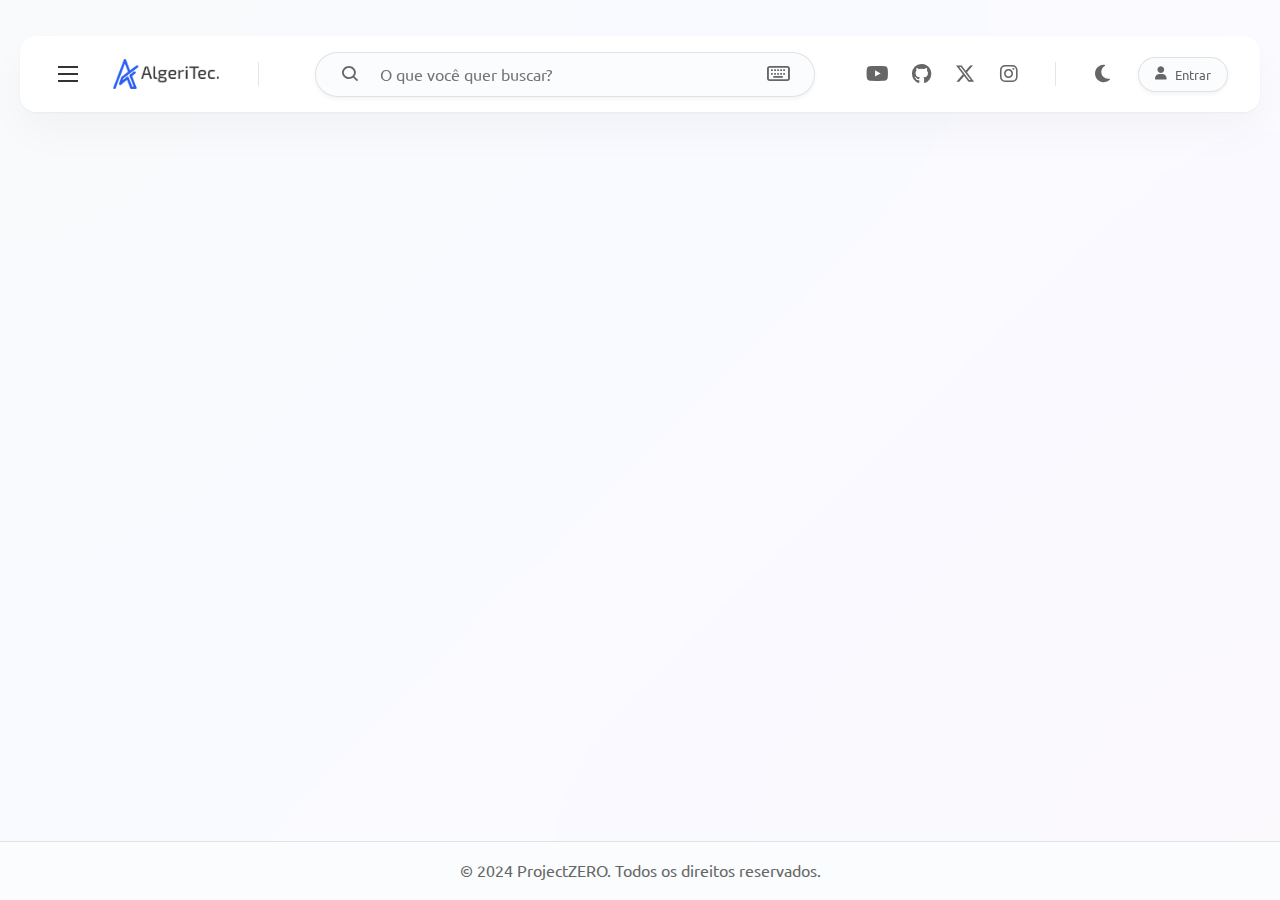
<file: index.html>
<!DOCTYPE html>
<html lang="pt-BR">
<head>
    <meta charset="UTF-8">
    <meta name="viewport" content="width=device-width, initial-scale=1.0">
    <meta name="description" content="ProjectZERO - Descrição do seu projeto">
    <title>ProjectZERO</title>
    <link rel="icon" type="image/png" href="assets/images/favicon.png">
    <link rel="stylesheet" href="assets/css/styles.css">
    <link rel="preconnect" href="https://fonts.googleapis.com">
    <link rel="preconnect" href="https://fonts.gstatic.com" crossorigin>
    <link href="https://fonts.googleapis.com/css2?family=Ubuntu:wght@300;400;500;700&display=swap" rel="stylesheet">
    <link href='https://unpkg.com/boxicons@2.1.4/css/boxicons.min.css' rel='stylesheet'>
    <link rel="stylesheet" href="https://cdnjs.cloudflare.com/ajax/libs/font-awesome/6.5.1/css/all.min.css">
</head>
<body>
    <header>
        <div class="header-left">
            <button class="menu-hamburger">
                <span></span>
                <span></span>
                <span></span>
            </button>
            <a href="/" class="logo-link">
                <img src="assets/images/logo.svg" alt="ProjectZERO Logo" class="logo">
            </a>
            <div class="separator"></div>
        </div>

        <div class="search-container">
            <button class="search-button">
                <i class='bx bx-search'></i>
            </button>
            <input type="search" placeholder="O que você quer buscar?" class="search-input">
            <button class="keyboard-button">
                <i class="fa-regular fa-keyboard"></i>
            </button>
        </div>

        <div class="header-right">
            <div class="social-links">
                <a href="#" class="social-link youtube">
                    <i class="fab fa-youtube"></i>
                </a>
                <a href="#" class="social-link github">
                    <i class="fab fa-github"></i>
                </a>
                <a href="#" class="social-link x">
                    <i class="fa-brands fa-x-twitter"></i>
                </a>
                <a href="#" class="social-link instagram">
                    <i class="fab fa-instagram"></i>
                </a>
            </div>
            <div class="separator"></div>
            <button class="theme-toggle" id="themeToggle">
                <i class="fas fa-moon"></i>
            </button>
            <button class="login-button">
                <i class="fas fa-user"></i>
                Entrar
            </button>
            <div class="login-popup">
                <form class="login-form">
                    <h3>Entre com sua conta</h3>
                    <div class="form-group">
                        <div class="input-with-icon">
                            <i class="fas fa-envelope"></i>
                            <input type="email" placeholder="Email" required>
                        </div>
                    </div>
                    <div class="form-group">
                        <div class="input-with-icon">
                            <i class="fas fa-lock"></i>
                            <input type="password" placeholder="Senha" required>
                            <button type="button" class="toggle-password">
                                <i class="fas fa-eye"></i>
                            </button>
                        </div>
                    </div>
                    <button type="submit" class="submit-button">Entrar</button>
                    <div class="social-login">
                        <span class="social-login-text">Ou entre com</span>
                        <div class="social-login-buttons">
                            <button type="button" class="social-login-btn github">
                                <i class="fab fa-github"></i>
                            </button>
                            <button type="button" class="social-login-btn google">
                                <i class="fab fa-google"></i>
                            </button>
                            <button type="button" class="social-login-btn facebook">
                                <i class="fab fa-facebook-f"></i>
                            </button>
                        </div>
                    </div>
                    <div class="form-footer">
                        <a href="recuperar-senha.html">Esqueceu a senha?</a>
                        <a href="cadastro.html">Criar conta</a>
                    </div>
                </form>
            </div>
        </div>
    </header>

    <nav class="side-menu">
        <div class="side-menu-header">
            <img src="assets/images/logo.svg" alt="ProjectZERO Logo" class="side-menu-logo">
            <button class="close-menu">
                <i class="fas fa-times"></i>
            </button>
        </div>
        <div class="menu-links">
            <a href="#" class="menu-link">
                <i class="fas fa-home"></i>
                <span>Home</span>
            </a>
            <a href="#" class="menu-link">
                <i class="fas fa-compass"></i>
                <span>Explore</span>
            </a>
            <a href="#" class="menu-link">
                <i class="fas fa-book"></i>
                <span>Library</span>
            </a>
            <a href="#" class="menu-link">
                <i class="fas fa-history"></i>
                <span>History</span>
            </a>
        </div>
    </nav>

    <main>
        <!-- Conteúdo principal será adicionado aqui -->
    </main>

    <div class="virtual-keyboard" id="virtualKeyboard">
        <div class="keyboard-header">
            <div class="drag-handle"></div>
        </div>
        <div class="keyboard-row">
            <button>1</button><button>2</button><button>3</button><button>4</button><button>5</button>
            <button>6</button><button>7</button><button>8</button><button>9</button><button>0</button>
        </div>
        <div class="keyboard-row">
            <button>q</button><button>w</button><button>e</button><button>r</button><button>t</button>
            <button>y</button><button>u</button><button>i</button><button>o</button><button>p</button>
        </div>
        <div class="keyboard-row">
            <button>a</button><button>s</button><button>d</button><button>f</button><button>g</button>
            <button>h</button><button>j</button><button>k</button><button>l</button><button>ç</button>
        </div>
        <div class="keyboard-row">
            <button class="caps"><i class="fas fa-arrow-up"></i></button>
            <button>z</button><button>x</button><button>c</button><button>v</button><button>b</button>
            <button>n</button><button>m</button><button class="backspace">⌫</button>
        </div>
        <div class="keyboard-row">
            <button class="space">Espaço</button>
        </div>
    </div>

    <footer>
        <p>&copy; 2024 ProjectZERO. Todos os direitos reservados.</p>
    </footer>

    <script src="assets/js/main.js"></script>

    <!-- Add after header -->
    <nav class="side-menu">
        <div class="side-menu-header">
            <img src="assets/images/logo.svg" alt="ProjectZERO Logo" class="side-menu-logo">
            <button class="close-menu">
                <i class="fas fa-times"></i>
            </button>
        </div>
        <div class="menu-links">
            <a href="#" class="menu-link">
                <i class="fas fa-home"></i>
                <span>Home</span>
            </a>
            <a href="#" class="menu-link">
                <i class="fas fa-compass"></i>
                <span>Explore</span>
            </a>
            <a href="#" class="menu-link">
                <i class="fas fa-book"></i>
                <span>Library</span>
            </a>
            <a href="#" class="menu-link">
                <i class="fas fa-history"></i>
                <span>History</span>
            </a>
        </div>
    </nav>
</body>
</html>
</file>
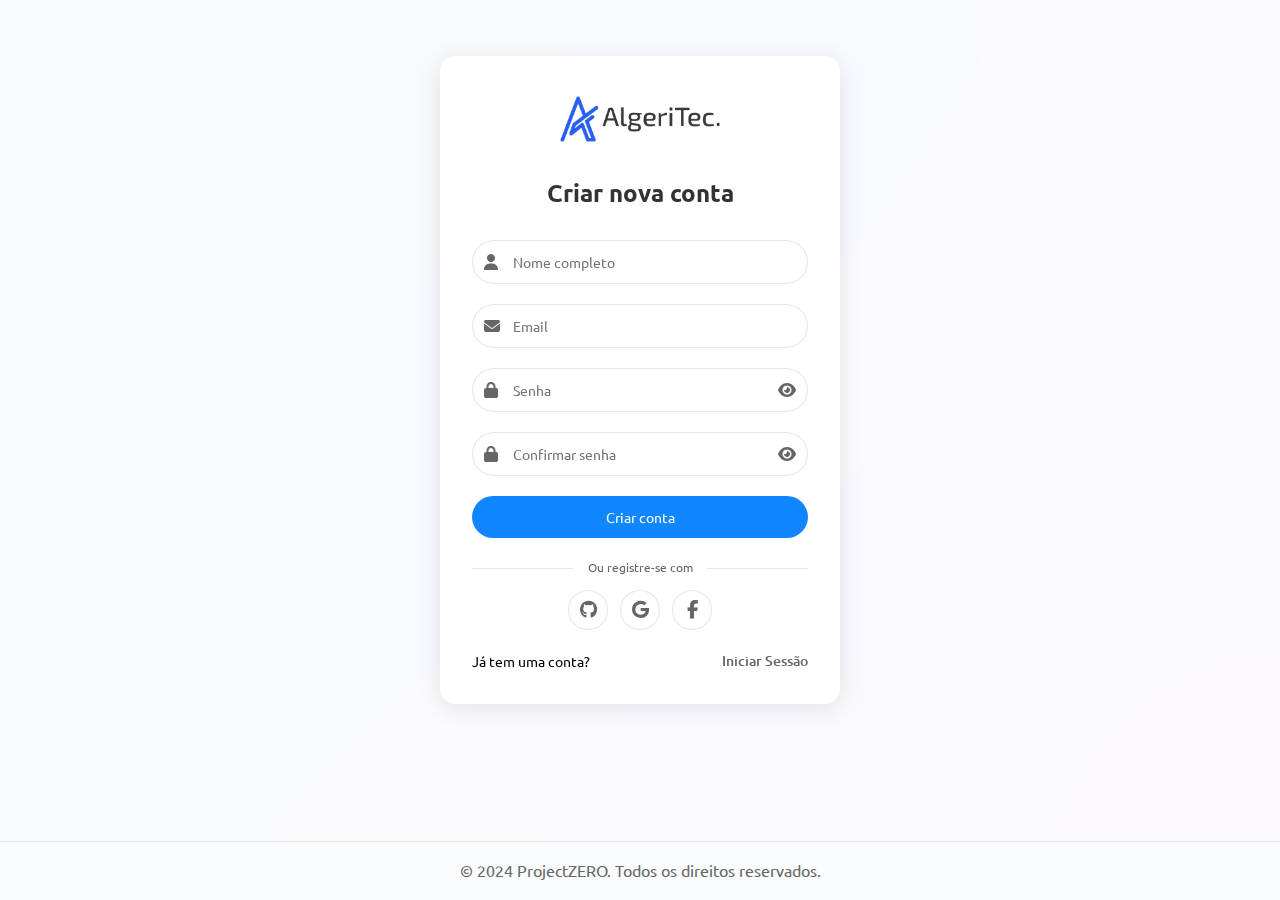
<file: cadastro.html>
<!DOCTYPE html>
<html lang="pt-BR">
<head>
    <meta charset="UTF-8">
    <meta name="viewport" content="width=device-width, initial-scale=1.0">
    <meta name="description" content="ProjectZERO - Create Account">
    <title>Criar nova conta - ProjectZERO</title>
    <link rel="icon" type="image/png" href="assets/images/favicon.png">
    <link rel="stylesheet" href="assets/css/styles.css">
    <link rel="preconnect" href="https://fonts.googleapis.com">
    <link rel="preconnect" href="https://fonts.gstatic.com" crossorigin>
    <link href="https://fonts.googleapis.com/css2?family=Ubuntu:wght@300;400;500;700&display=swap" rel="stylesheet">
    <link href='https://unpkg.com/boxicons@2.1.4/css/boxicons.min.css' rel='stylesheet'>
    <link rel="stylesheet" href="https://cdnjs.cloudflare.com/ajax/libs/font-awesome/6.5.1/css/all.min.css">
</head>
<body>
    <main class="register-container">
        <div class="register-box">
            <a href="index.html" class="login-logo-link">
                <img src="assets/images/logo.svg" alt="AlgeriTec Logo" class="login-logo">
            </a>
            <form class="register-form">
                <h2>Criar nova conta</h2>
                <div class="form-group">
                    <div class="input-with-icon">
                        <i class="fas fa-user"></i>
                        <input type="text" placeholder="Nome completo" required>
                    </div>
                </div>
                <div class="form-group">
                    <div class="input-with-icon">
                        <i class="fas fa-envelope"></i>
                        <input type="email" placeholder="Email" required>
                    </div>
                </div>
                <div class="form-group">
                    <div class="input-with-icon">
                        <i class="fas fa-lock"></i>
                        <input type="password" placeholder="Senha" required>
                        <button type="button" class="toggle-password">
                            <i class="fas fa-eye"></i>
                        </button>
                    </div>
                </div>
                <div class="form-group">
                    <div class="input-with-icon">
                        <i class="fas fa-lock"></i>
                        <input type="password" placeholder="Confirmar senha" required>
                        <button type="button" class="toggle-password">
                            <i class="fas fa-eye"></i>
                        </button>
                    </div>
                </div>
                <button type="submit" class="submit-button">Criar conta</button>
                <div class="social-login">
                    <span class="social-login-text">Ou registre-se com</span>
                    <div class="social-login-buttons">
                        <button type="button" class="social-login-btn github">
                            <i class="fab fa-github"></i>
                        </button>
                        <button type="button" class="social-login-btn google">
                            <i class="fab fa-google"></i>
                        </button>
                        <button type="button" class="social-login-btn facebook">
                            <i class="fab fa-facebook-f"></i>
                        </button>
                    </div>
                </div>
                <div class="form-footer">
                    <span>Já tem uma conta?</span>
                    <a href="entrar.html">Iniciar Sessão</a>
                </div>
            </form>
        </div>
    </main>

    <footer>
        <p>&copy; 2024 ProjectZERO. Todos os direitos reservados.</p>
    </footer>

    <script src="assets/js/main.js"></script>
</body>
</html>
</file>
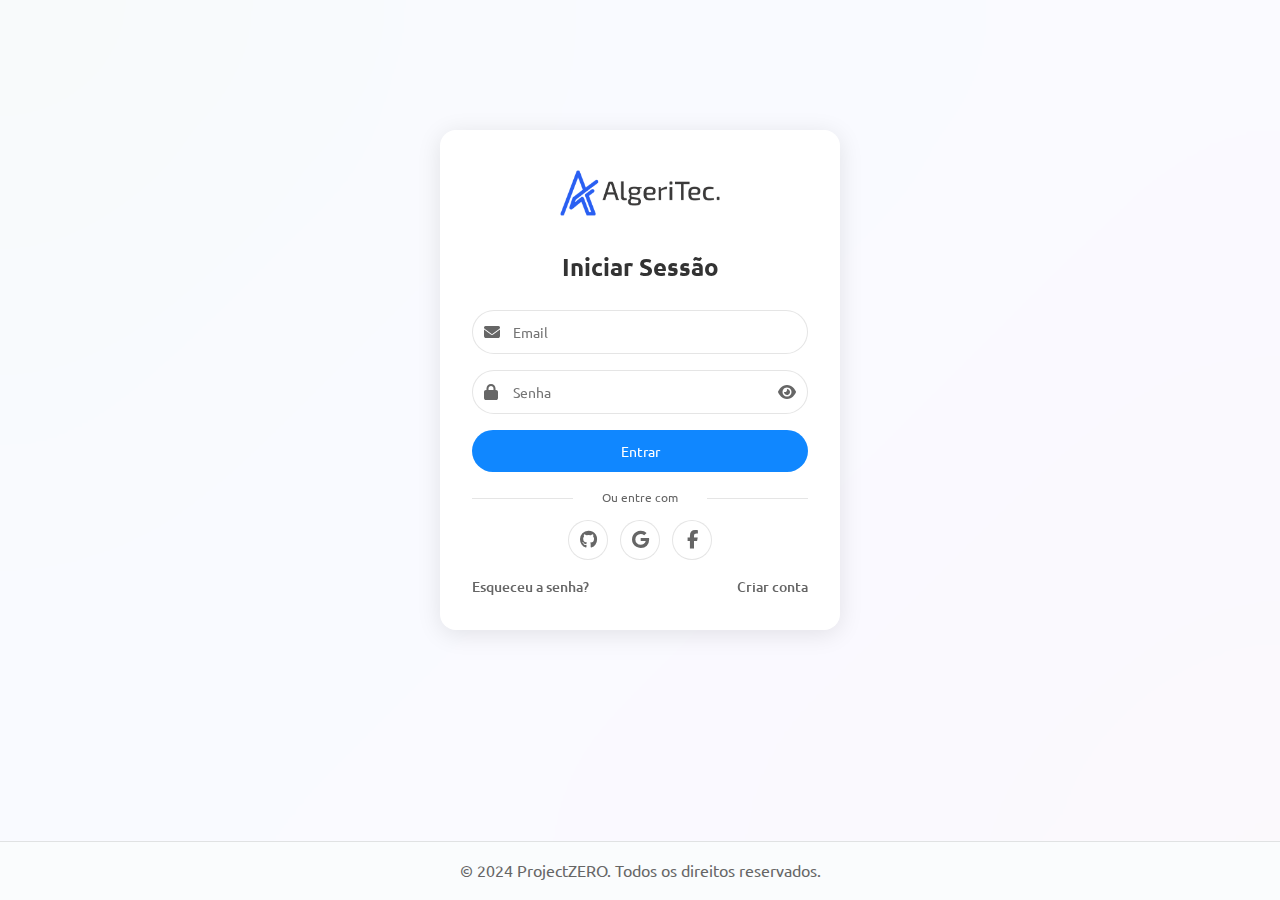
<file: entrar.html>
<!DOCTYPE html>
<html lang="pt-BR">
<head>
    <meta charset="UTF-8">
    <meta name="viewport" content="width=device-width, initial-scale=1.0">
    <meta name="description" content="ProjectZERO - Login">
    <title>Login - ProjectZERO</title>
    <link rel="icon" type="image/png" href="assets/images/favicon.png">
    <link rel="stylesheet" href="assets/css/styles.css">
    <link rel="preconnect" href="https://fonts.googleapis.com">
    <link rel="preconnect" href="https://fonts.gstatic.com" crossorigin>
    <link href="https://fonts.googleapis.com/css2?family=Ubuntu:wght@300;400;500;700&display=swap" rel="stylesheet">
    <link href='https://unpkg.com/boxicons@2.1.4/css/boxicons.min.css' rel='stylesheet'>
    <link rel="stylesheet" href="https://cdnjs.cloudflare.com/ajax/libs/font-awesome/6.5.1/css/all.min.css">
</head>
<body>
    <main class="register-container">
        <div class="register-box">
            <!-- Add logo with link -->
            <a href="index.html" class="login-logo-link">
                <img src="assets/images/logo.svg" alt="Algeritec Logo" class="login-logo">
            </a>
            <form class="login-form">
                <h3>Iniciar Sessão</h3>
                <div class="form-group">
                    <div class="input-with-icon">
                        <i class="fas fa-envelope"></i>
                        <input type="email" placeholder="Email" required>
                    </div>
                </div>
                <div class="form-group">
                    <div class="input-with-icon">
                        <i class="fas fa-lock"></i>
                        <input type="password" placeholder="Senha" required>
                        <button type="button" class="toggle-password">
                            <i class="fas fa-eye"></i>
                        </button>
                    </div>
                </div>
                <button type="submit" class="submit-button">Entrar</button>
                <div class="social-login">
                    <span class="social-login-text">Ou entre com</span>
                    <div class="social-login-buttons">
                        <button type="button" class="social-login-btn github">
                            <i class="fab fa-github"></i>
                        </button>
                        <button type="button" class="social-login-btn google">
                            <i class="fab fa-google"></i>
                        </button>
                        <button type="button" class="social-login-btn facebook">
                            <i class="fab fa-facebook-f"></i>
                        </button>
                    </div>
                </div>
                <div class="form-footer">
                    <a href="recuperar-senha.html">Esqueceu a senha?</a>
                    <a href="cadastro.html">Criar conta</a>
                </div>
            </form>
        </div>
    </main>

    <footer>
        <p>&copy; 2024 ProjectZERO. Todos os direitos reservados.</p>
    </footer>

    <script src="assets/js/main.js"></script>
</body>
</html>
</file>
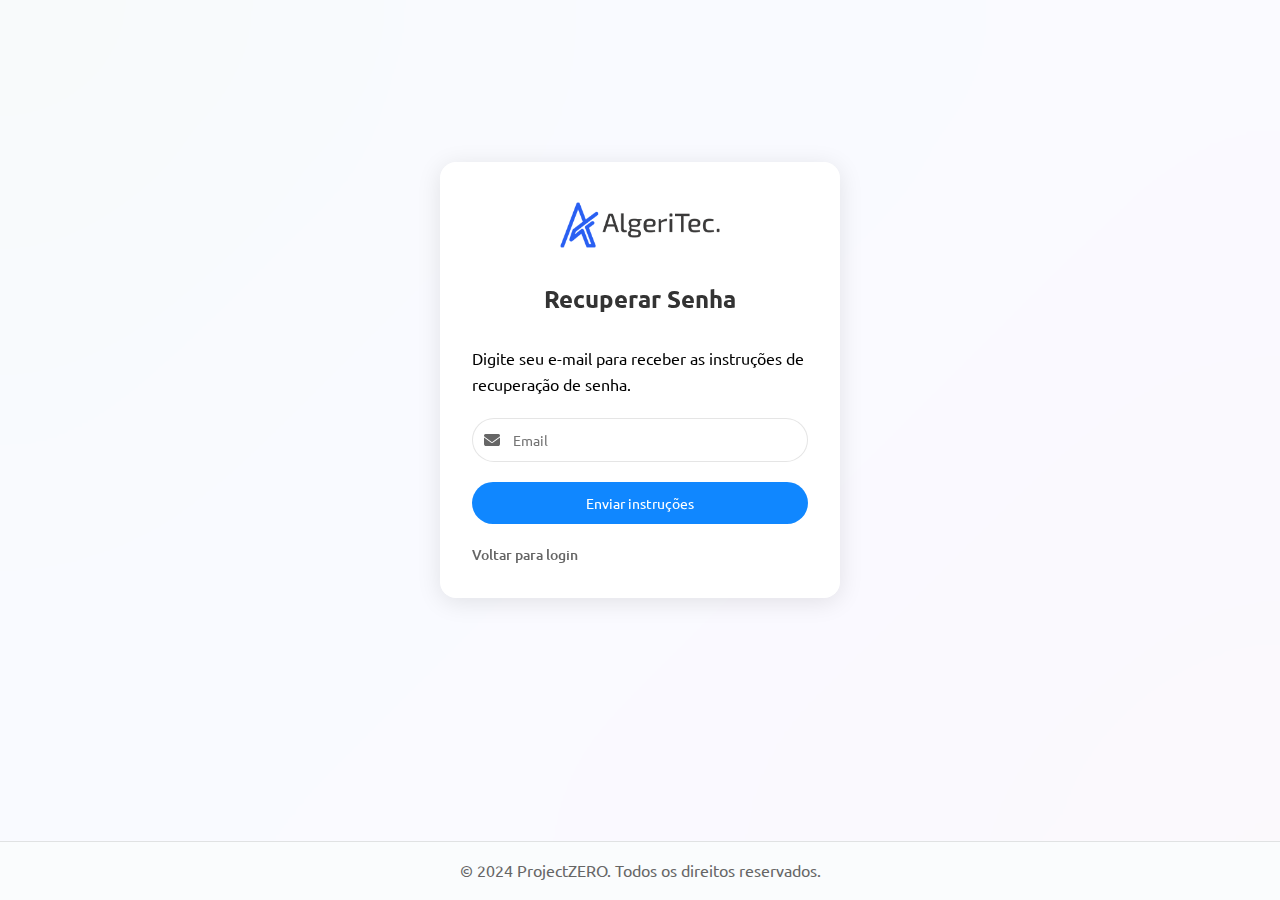
<file: recuperar-senha.html>
<!DOCTYPE html>
<html lang="pt-BR">
<head>
    <meta charset="UTF-8">
    <meta name="viewport" content="width=device-width, initial-scale=1.0">
    <meta name="description" content="ProjectZERO - Recuperar Senha">
    <title>Recuperar Senha - ProjectZERO</title>
    <link rel="icon" type="image/png" href="assets/images/favicon.png">
    <link rel="stylesheet" href="assets/css/styles.css">
    <link rel="preconnect" href="https://fonts.googleapis.com">
    <link rel="preconnect" href="https://fonts.gstatic.com" crossorigin>
    <link href="https://fonts.googleapis.com/css2?family=Ubuntu:wght@300;400;500;700&display=swap" rel="stylesheet">
    <link href='https://unpkg.com/boxicons@2.1.4/css/boxicons.min.css' rel='stylesheet'>
    <link rel="stylesheet" href="https://cdnjs.cloudflare.com/ajax/libs/font-awesome/6.5.1/css/all.min.css">
</head>
<body>
    <main class="register-container">
        <div class="register-box">
            <a href="index.html" class="login-logo-link">
                <img src="assets/images/logo.svg" alt="AlgeriTec Logo" class="login-logo">
            </a>
            <form class="register-form">
                <h2>Recuperar Senha</h2>
                <p class="recovery-text">Digite seu e-mail para receber as instruções de recuperação de senha.</p>
                <div class="form-group">
                    <div class="input-with-icon">
                        <i class="fas fa-envelope"></i>
                        <input type="email" placeholder="Email" required>
                    </div>
                </div>
                <button type="submit" class="submit-button">Enviar instruções</button>
                <div class="form-footer">
                    <a href="entrar.html">Voltar para login</a>
                </div>
            </form>
        </div>
    </main>

    <footer>
        <p>&copy; 2024 ProjectZERO. Todos os direitos reservados.</p>
    </footer>

    <script src="assets/js/main.js"></script>
</body>
</html>
</file>
<file: assets/css/styles.css>
@import 'components/dark-mode.css';

* {
    margin: 0;
    padding: 0;
    box-sizing: border-box;
}

body {
    font-family: 'Ubuntu', sans-serif;
    line-height: 1.6;
    background: linear-gradient(
        135deg,
        #F8FAFA 0%,
        #F9FAFF 25%,
        #FAFBFF 50%,
        #FAF9FF 75%,
        #FDFAFC 100%
    );
    background-attachment: fixed;
    backdrop-filter: blur(120px);
    min-height: 100vh;
}

/* Add this to ensure all text inputs and buttons use Ubuntu */
input, button, textarea, select {
    font-family: 'Ubuntu', sans-serif;
}

.header-left, .header-right {
    display: flex;
    align-items: center;
    gap: 20px;
}

.menu-hamburger {
    background: none;
    border: none;
    cursor: pointer;
    padding: 8px;
    display: flex;
    flex-direction: column;
    gap: 5px;
    width: 32px;
    height: 32px;
    justify-content: center;
    align-items: center;
    border-radius: 6px;
    transition: transform 0.2s ease, background-color 0.2s ease;
}

.menu-hamburger:hover {
    transform: scale(1.05);
    background-color: #f5f5f5;
}
* {
    margin: 0;
    padding: 0;
    box-sizing: border-box;
}

body {
    font-family: 'Ubuntu', sans-serif;
    line-height: 1.6;
    background: linear-gradient(
        135deg,
        #F8FAFA 0%,
        #F9FAFF 25%,
        #FAFBFF 50%,
        #FAF9FF 75%,
        #FDFAFC 100%
    );
    background-attachment: fixed;
    backdrop-filter: blur(120px);
    min-height: 100vh;
}

/* Add this to ensure all text inputs and buttons use Ubuntu */
input, button, textarea, select {
    font-family: 'Ubuntu', sans-serif;
}

header {
    background-color: #fff;
    margin: 36px 20px; /* Reduced from 36px to 20px on left and right */
    padding: 2rem;
    border-radius: 16px;
    box-shadow: 
        0 1px 3px rgb(0 0 0 / .05),
        0 20px 40px rgb(0 0 0 / .03);
    position: fixed;
    top: 0;
    left: 0;
    right: 0;
    z-index: 1000;
    display: flex;
    align-items: center;
    justify-content: space-between;
    height: 76px;  /* Updated from 70px to 76px */
}

.header-left, .header-right {
    display: flex;
    align-items: center;
    gap: 20px;
}

.menu-hamburger {
    background: none;
    border: none;
    cursor: pointer;
    padding: 8px;
    display: flex;
    flex-direction: column;
    gap: 5px;
    width: 32px;
    height: 32px;
    justify-content: center;
    align-items: center;
    border-radius: 6px;
    transition: transform 0.2s ease, background-color 0.2s ease;
}

.menu-hamburger:hover {
    transform: scale(1.05);
    background-color: #f5f5f5;
}

.menu-hamburger span {
    display: block;
    width: 20px;
    height: 2px;
    background-color: #333;
    transition: transform 0.3s ease, opacity 0.3s ease;
}

/* Active state (when menu is open) */
.menu-hamburger.active span:first-child {
    transform: translateY(7px) rotate(45deg);
}

.menu-hamburger.active span:nth-child(2) {
    opacity: 0;
}

.menu-hamburger.active span:last-child {
    transform: translateY(-7px) rotate(-45deg);
}

/* Hover state (when not active) */
.menu-hamburger:not(.active):hover span:first-child {
    transform: translateY(6px) rotate(45deg);
}

.menu-hamburger:not(.active):hover span:nth-child(2) {
    opacity: 0;
}

.menu-hamburger:not(.active):hover span:last-child {
    transform: translateY(-6px) rotate(-45deg);
}

.logo-link {
    display: flex;
    align-items: center;
    padding: 6px;
    border: 1px solid transparent;
    border-radius: 6px;
    transition: border-color 0.2s ease;
}

.logo-link img {
    height: 32px;  /* Added to control header logo size */
    width: auto;
}

.logo-link:hover {
    border-color: rgba(0, 0, 0, 0.1);
}


.separator {
    width: 1px;
    height: 24px;
    background-color: rgba(0, 0, 0, 0.1);
    margin: 0 10px;
}

.search-container {
    display: flex;
    align-items: center;
    background-color: #fafcfd;
    border-radius: 100px;
    padding: 4px 16px;
    height: 45px;
    width: 500px;
    gap: 8px;
    box-shadow: 0 2px 4px rgba(0, 0, 0, 0.05);
    border: 1px solid rgba(0, 0, 0, 0.1);
    transition: transform 0.2s ease, box-shadow 0.2s ease, border-color 0.2s ease;
}

.search-container:hover {
    transform: translateY(-2px);
    box-shadow: 0 4px 8px rgba(0, 0, 0, 0.08);
}

.search-container:focus-within {
    border-color: #1087ff;
    box-shadow: 0 0 0 3px rgba(52, 144, 220, 0.2);
    transform: translateY(-2px);
}

.search-button, .keyboard-button {
    background: none;
    border: none;
    cursor: pointer;
    color: #666;
    padding: 8px;
    display: flex;
    align-items: center;
    justify-content: center;
    transition: color 0.2s ease, background-color 0.2s ease;
    border-radius: 50%;
    font-size: 20px;  /* Increased from 18px to 20px */
    line-height: 1;  /* Added to ensure perfect vertical centering */
}

.search-input {
    border: none;
    background: none;
    outline: none;
    width: 100%;
    padding: 4px;
    font-size: 16px;  /* Increased from 15px to match placeholder */
}

.search-input::placeholder {
    font-size: 16px;  /* Making sure placeholder matches input text */
}

.search-button:hover, .keyboard-button:hover {
    color: #333;
    background-color: rgba(0, 0, 0, 0.05);
}


.search-button {
    background: none;
    border: none;
    cursor: pointer;
    color: #666;
}

.theme-toggle {
    background: none;
    border: none;
    cursor: pointer;
    padding: 12px;    /* Increased padding from 8px to 12px */
    color: #666;
    width: 32px;
    height: 32px;
    display: flex;
    justify-content: center;
    align-items: center;
    border-radius: 6px;
    transition: transform 0.2s ease, background-color 0.2s ease;
}

.theme-toggle i {
    font-size: 20px;  /* Decreased from 24px to 20px */
}


.theme-toggle.active {
    animation: dropEffect 0.5s ease;
}

@keyframes dropEffect {
    0% {
        transform: translateY(-20px);
        opacity: 0;
    }
    50% {
        transform: translateY(5px);
    }
    100% {
        transform: translateY(0);
        opacity: 1;
    }
}

.theme-toggle:hover {
    transform: scale(1.05);
    background-color: #f5f5f5;
}

.login-button {
    background-color: #fafcfd;
    color: #666;
    border: 1px solid rgba(0, 0, 0, 0.1);
    border-radius: 100px;
    padding: 8px 16px;
    cursor: pointer;
    transition: 0.3s;
    display: flex;
    align-items: center;
    gap: 8px;
    box-shadow: 0 2px 4px rgba(0, 0, 0, 0.05);
}

.login-button:hover {
    background-color: #f5f5f5;
    transform: scale(1.05);
    border-color: #1087ff;
}

main {
    padding: 20px;
    max-width: 1200px;
    margin: 0 auto;
}

footer {
    background-color: #fafcfd;
    color: #666;
    text-align: center;
    padding: 1rem;
    position: fixed;
    bottom: 0;
    width: 100%;
    border-top: 1px solid rgba(0, 0, 0, 0.1);
}


.register-box .login-logo-link {
    margin-bottom: 24px;  /* Specific margin for register page logo */
}

.login-logo-link {
    display: flex;
    justify-content: center;
    align-items: center;
    width: fit-content;
    padding: 6px;
    border: 1px solid transparent;
    border-radius: 6px;
    transition: border-color 0.2s ease;
    margin: 0 auto;  /* Reset to original margin */
}

.register-form h2 {
    margin-bottom: 24px;  /* Added consistent spacing after the title */
    text-align: center;
}

.login-logo-link:hover {
    border-color: rgba(0, 0, 0, 0.1);
}

.login-logo {
    height: 48px;
    width: auto;
    object-fit: contain;
    margin: 0 auto;
}

.social-links {
    display: flex;
    gap: 12px;
    align-items: center;
}

.social-link {
    background: none;
    border: none;
    cursor: pointer;
    padding: 8px;
    display: flex;
    justify-content: center;
    align-items: center;
    border-radius: 6px;
    color: #666;
    width: 32px;
    height: 32px;
    transition: transform 0.2s ease, background-color 0.2s ease, color 0.2s ease;
    text-decoration: none;
    font-size: 20px;  /* Added this line to increase icon size */
}

.social-link:hover {
    transform: scale(1.05);
    background-color: #f5f5f5;
}

.social-link.youtube:hover {
    color: #FF0000;
}

.social-link.github:hover {
    color: #333333;
}

.social-link.x:hover {
    color: #000000;
}

.social-link.instagram:hover {
    color: #E4405F;
}

.virtual-keyboard {
    display: none;
    position: fixed;
    top: 50%;
    left: 50%;
    transform: translate(-50%, -50%);
    background: #fff;
    box-shadow: 0 0 0 0.1;
    padding: 20px;
    border-radius: 16px;
    z-index: 1000;
}

.keyboard-header {
    padding: 8px 16px;
    margin: -20px -20px 10px -20px;
    background: #f5f5f5;
    border-radius: 16px 16px 0 0;
    cursor: move;
    display: flex;
    justify-content: flex-start;
    align-items: center;
}

.drag-handle::before {
    content: "\f0b2";
    font-family: "Font Awesome 6 Free";
    font-weight: 900;
    color: #666;
    font-size: 14px;
    margin-left: 8px;
}

.keyboard-row {
    display: flex;
    gap: 5px;
    margin-bottom: 5px;
    justify-content: center;
}

.virtual-keyboard button {
    min-width: 40px;
    height: 40px;
    border: none;
    background: #f5f5f5;
    border-radius: 8px;
    cursor: pointer;
    font-family: 'Ubuntu', sans-serif;
    font-size: 14px;
    color: #333;
    transition: all 0.2s ease;
}

.virtual-keyboard button:hover {
    background: #e5e5e5;
    transform: translateY(-1px);
}

.virtual-keyboard .space {
    width: 300px;
    background-color: #1087ff;
    color: white;
}

.virtual-keyboard .space:hover {
    background-color: #0056b3;
}

.virtual-keyboard .backspace {
    width: 60px;
    background-color: #1087ff;
    color: white;
}

.virtual-keyboard .backspace:hover {
    background-color: #0056b3;
}

.virtual-keyboard .close {
    width: 80px;
    background: #007bff;
    color: white;
}

.virtual-keyboard .close:hover {
    background: #0056b3;
}

.virtual-keyboard .caps {
    width: 70px;
    background-color: #1087ff;
    color: white;
}

.virtual-keyboard .caps:hover {
    background-color: #0056b3;
}

.virtual-keyboard .caps.active {
    background-color: #0056b3;
    box-shadow: inset 0 2px 4px rgba(0, 0, 0, 0.2);
}

.side-menu {
    position: fixed;
    left: 36px;
    top: 120px;
    width: 300px;
    height: 0;
    background: #fff;
    box-shadow: 0 4px 24px rgba(0, 0, 0, 0.1);
    transition: height 0.5s ease, background-color 0.3s ease;
    z-index: 1100;
    border-radius: 16px;
    overflow: hidden;
}

.side-menu.active {
    height: calc(100vh - 156px);
}

.side-menu-header {
    padding: 16px;
    display: flex;
    align-items: center;
    justify-content: space-between;
    border-bottom: 1px solid rgba(0, 0, 0, 0.1);
    border-radius: 16px 16px 0 0;
    background: #fff;
    position: sticky;
    top: 0;
}

.side-menu-logo {
    height: 32px;
    width: auto;
    margin: 0 auto;  /* Changed from margin-right: 12px to margin: 0 auto */
}

.side-menu-header {
    padding: 16px;
    display: flex;
    align-items: center;
    justify-content: center;  /* Changed from space-between to center */
    border-bottom: 1px solid rgba(0, 0, 0, 0.1);
    border-radius: 16px 16px 0 0;
    background: #fff;
    position: sticky;
    top: 0;
}

.close-menu {
    background: none;
    border: none;
    font-size: 20px;
    color: #666;
    cursor: pointer;
    padding: 8px;
    border-radius: 6px; /* Changed from 50% to match hamburger */
    transition: all 0.2s ease;
    width: 32px;
    height: 32px;
    display: flex;
    align-items: center;
    justify-content: center;
}

.close-menu:hover {
    transform: scale(1.05);
    background-color: #f5f5f5;
}

.menu-links {
    padding: 16px;
    display: flex;
    flex-direction: column;
    gap: 4px;
}

.menu-link {
    display: flex;
    align-items: center;
    gap: 12px;
    padding: 12px;
    color: #333;
    text-decoration: none;
    border-radius: 8px;
    transition: all 0.2s ease;
    font-size: 14px;
}

.menu-link i {
    font-size: 18px;
    width: 20px;
    text-align: center;
}

.login-popup {
    position: absolute;
    top: 100%;
    right: 0;
    background: #fff;
    border-radius: 16px;
    box-shadow: 0 4px 24px rgba(0, 0, 0, 0.1); /* Added proper box-shadow */
    padding: 24px;
    width: 300px;
    opacity: 0;
    visibility: hidden;
    transform: translateY(10px);
    transition: all 0.3s ease;
    margin-top: 12px;
}

.login-button:hover + .login-popup,
.login-popup:hover {
    opacity: 1;
    visibility: visible;
    transform: translateY(0);
}

.login-form {
    display: flex;
    flex-direction: column;
    gap: 16px;
    text-align: center;
    
}

.login-form h3 {
    color: #333;
    font-size: 24px;
    margin-top: 0px; /* Added margin-top */
    margin-bottom: 8px;

    text-align: center;
}

.form-group {
    display: flex;
    flex-direction: column;
}

.form-group input {
    padding: 12px;
    border: 1px solid rgba(0, 0, 0, 0.1);
    border-radius: 100px;
    font-size: 14px;
    transition: all 0.2s ease;
}

.form-group input:focus {
    border-color: #1087ff;
    box-shadow: 0 0 0 3px rgba(52, 144, 220, 0.2);
    outline: none;
}

.submit-button {
    background: #1087ff;
    color: white;
    border: none;
    padding: 12px;
    border-radius: 100px;
    cursor: pointer;
    font-size: 14px;
    transition: background-color 0.2s ease;
}

.submit-button:hover {
    background: #0056b3;
}

.form-footer {
    display: flex;
    justify-content: space-between;
    font-size: 14px;  /* Increased from 12px to 14px */
}

.form-footer a {
    color: #666;
    text-decoration: none;
    transition: color 0.2s ease, text-decoration 0.2s ease;
    font-weight: 500;
}

.form-footer a:hover {
    color: #1087ff;
    text-decoration: underline;
    text-underline-offset: 3px;
}

.input-with-icon {
    position: relative;
    display: flex;
    align-items: center;
}

.input-with-icon i {
    position: absolute;
    left: 12px;
    color: #666;
    font-size: 16px;
}

.input-with-icon input {
    padding-left: 40px !important;
    padding-right: 40px !important;
    width: 100%;
}

.toggle-password {
    position: absolute;
    right: 30px;
    background: none;
    border: none;
    cursor: pointer;
    color: #666;
    padding: 4px;
    display: flex;
    align-items: center;
    justify-content: center;
    transition: color 0.2s ease;
    z-index: 1;
    transform: translateX(-4px);
}

.toggle-password:hover {
    color: #1087ff;
}

.social-login {
    display: flex;
    flex-direction: column;
    align-items: center;
    gap: 12px;
}

.social-login-text {
    color: #666;
    font-size: 12px;
    position: relative;
    width: 100%;
    text-align: center;
}

.social-login-text::before,
.social-login-text::after {
    content: '';
    position: absolute;
    top: 50%;
    width: 30%;
    height: 1px;
    background-color: rgba(0, 0, 0, 0.1);
}

.social-login-text::before {
    left: 0;
}

.social-login-text::after {
    right: 0;
}

.social-login-buttons {
    display: flex;
    gap: 12px;
    justify-content: center;
}

.social-login-btn {
    width: 40px;
    height: 40px;
    border-radius: 100px;
    border: 1px solid rgba(0, 0, 0, 0.1);
    background: #fff;
    color: #666;
    cursor: pointer;
    display: flex;
    align-items: center;
    justify-content: center;
    transition: all 0.2s ease;
    font-size: 18px;  /* Added font-size for icons */
}

.social-login-btn:hover {
    transform: translateY(-2px);
}

.social-login-btn.github:hover {
    background: #333;
    color: #fff;
}

.social-login-btn.google:hover {
    background: #DB4437;
    color: #fff;
}

.social-login-btn.facebook:hover {
    background: #4267B2;
    color: #fff;
}

.register-container {
    display: flex;
    justify-content: center;
    align-items: center;
    min-height: calc(100vh - 140px);
    padding: 20px;
}

.register-box {
    background: #fff;
    border-radius: 16px;
    box-shadow: 0 4px 24px rgba(0, 0, 0, 0.1);
    padding: 32px;
    width: 100%;
    max-width: 400px;
}

.register-form {
    display: flex;
    flex-direction: column;
    gap: 20px;
}

.register-form h2 {
    color: #333;
    font-size: 24px;
    text-align: center;
    margin-bottom: 8px;
}
</file>
